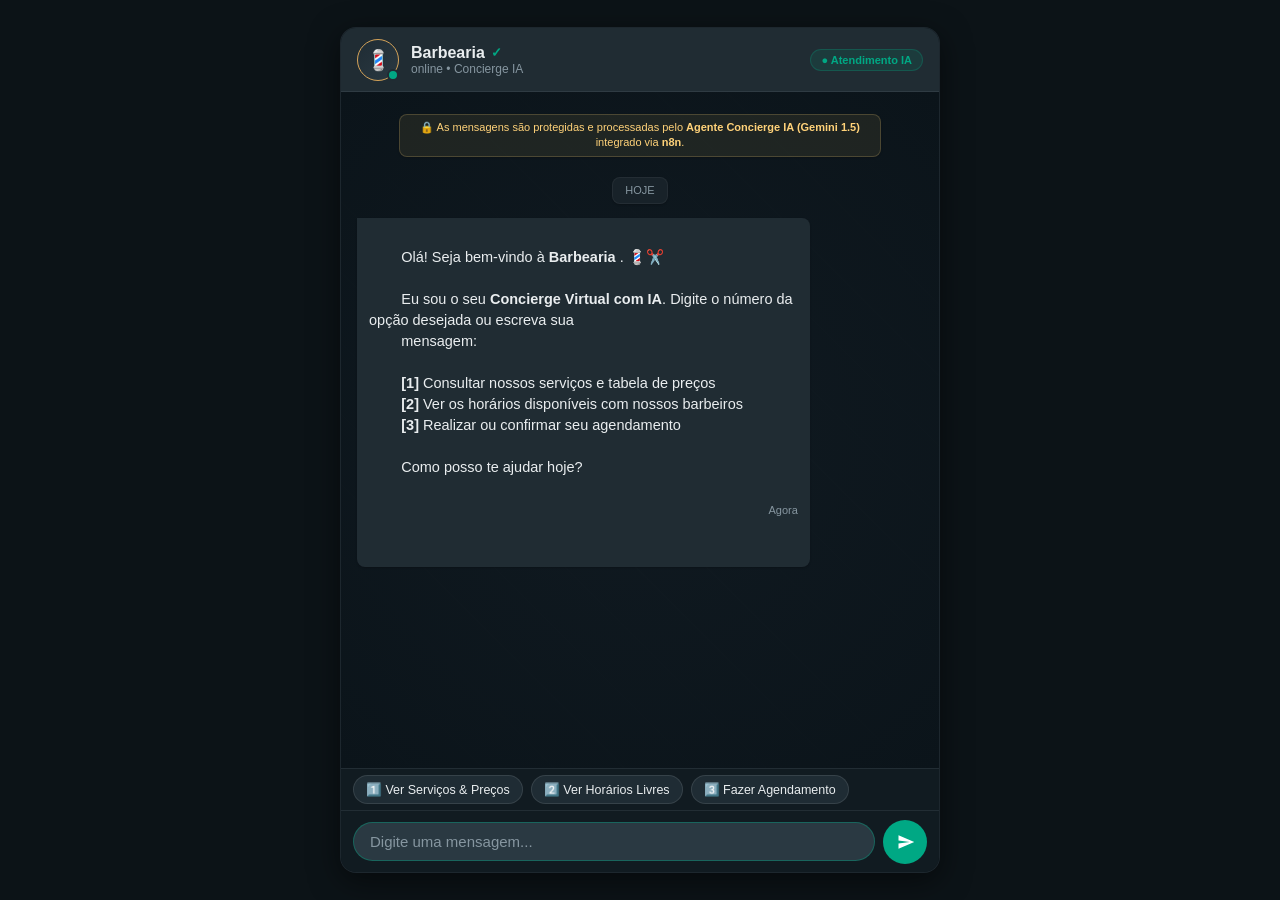
<file: index.html>
<!DOCTYPE html>
<html lang="pt-BR">

<head>
  <meta charset="UTF-8" />
  <meta http-equiv="refresh" content="0; url=./frontend/" />
  <title>Barbearia • Carregando...</title>
  <script>
    window.location.replace("./frontend/");
  </script>
</head>

<body
  style="background:#0b141a; color:#e9edef; font-family:system-ui; display:flex; justify-content:center; align-items:center; height:100vh; margin:0;">
  <p>Redirecionando para o Atendente Virtual... <a href="./frontend/" style="color:#00a884;">Clique aqui</a> caso não
    seja redirecionado.</p>
</body>

</html>
</file>
<file: frontend/styles.css>
/* WhatsApp Web Dark Theme */
:root {
  --wa-bg: #0c1317;
  --wa-chat-bg: #0b141a;
  --wa-header: #202c33;
  --wa-panel-bg: #111b21;
  --wa-incoming: #202c33;
  --wa-outgoing: #005c4b;
  --wa-text: #e9edef;
  --wa-text-muted: #8696a0;
  --wa-accent: #00a884;
  --wa-gold: #d4a359;
  --wa-blue-check: #53bdeb;
  --wa-border: rgba(134, 150, 160, 0.15);
  --wa-input-bg: #2a3942;
  --wa-badge-bg: #182229;
}

* {
  box-sizing: border-box;
  margin: 0;
  padding: 0;
}

body {
  font-family: -apple-system, BlinkMacSystemFont, "Segoe UI", Roboto, Helvetica, Arial, sans-serif;
  background-color: var(--wa-bg);
  color: var(--wa-text);
  height: 100vh;
  display: flex;
  justify-content: center;
  align-items: center;
  overflow: hidden;
}

.chat-app {
  width: 100%;
  max-width: 600px;
  height: 100vh;
  display: flex;
  flex-direction: column;
  background: var(--wa-chat-bg);
  box-shadow: 0 8px 30px rgba(0, 0, 0, 0.5);
  position: relative;
}

@media (min-width: 650px) {
  .chat-app {
    height: 94vh;
    border-radius: 16px;
    overflow: hidden;
    border: 1px solid var(--wa-border);
  }
}

/* Header */
.chat-header {
  height: 64px;
  background: var(--wa-header);
  display: flex;
  align-items: center;
  justify-content: space-between;
  padding: 0 16px;
  border-bottom: 1px solid var(--wa-border);
  z-index: 10;
}

.header-left {
  display: flex;
  align-items: center;
  gap: 12px;
}

.avatar-container {
  position: relative;
}

.avatar {
  width: 42px;
  height: 42px;
  border-radius: 50%;
  background: linear-gradient(135deg, #1f2c34, #2a3942);
  border: 1px solid var(--wa-gold);
  display: flex;
  align-items: center;
  justify-content: center;
  font-size: 20px;
}

.online-badge {
  position: absolute;
  bottom: 0;
  right: 0;
  width: 12px;
  height: 12px;
  background: var(--wa-accent);
  border-radius: 50%;
  border: 2px solid var(--wa-header);
}

.contact-info {
  display: flex;
  flex-direction: column;
}

.contact-name {
  font-size: 16px;
  font-weight: 600;
  color: var(--wa-text);
  display: flex;
  align-items: center;
  gap: 6px;
}

.verified-icon {
  color: var(--wa-accent);
  font-size: 13px;
}

.contact-status {
  font-size: 12px;
  color: var(--wa-text-muted);
  transition: color 0.2s;
}

.contact-status.typing {
  color: var(--wa-accent);
  font-weight: 600;
}

.header-right {
  display: flex;
  align-items: center;
  gap: 8px;
}

.status-pill {
  font-size: 11px;
  font-weight: 600;
  color: var(--wa-accent);
  background: rgba(0, 168, 132, 0.12);
  padding: 4px 10px;
  border-radius: 12px;
  border: 1px solid rgba(0, 168, 132, 0.25);
  display: inline-flex;
  align-items: center;
  gap: 5px;
}

/* Chat Messages Area */
.chat-messages {
  flex: 1;
  overflow-y: auto;
  padding: 16px 16px 8px;
  display: flex;
  flex-direction: column;
  gap: 8px;
  background: 
    radial-gradient(circle at 50% 50%, rgba(20, 30, 38, 0.6) 0%, rgba(11, 20, 26, 0.95) 100%),
    repeating-linear-gradient(45deg, rgba(255,255,255,0.015) 0, rgba(255,255,255,0.015) 1px, transparent 0, transparent 50px);
}

.chat-messages::-webkit-scrollbar {
  width: 6px;
}

.chat-messages::-webkit-scrollbar-thumb {
  background: rgba(255, 255, 255, 0.15);
  border-radius: 3px;
}

/* Day & Security Badges */
.system-badge {
  align-self: center;
  background: var(--wa-badge-bg);
  color: var(--wa-text-muted);
  font-size: 11px;
  padding: 5px 12px;
  border-radius: 8px;
  text-align: center;
  margin: 6px 0;
  box-shadow: 0 1px 2px rgba(0, 0, 0, 0.2);
  border: 1px solid rgba(255, 255, 255, 0.05);
  max-width: 85%;
  line-height: 1.4;
}

.security-badge {
  color: #ffd279;
  background: rgba(255, 210, 121, 0.08);
  border: 1px solid rgba(255, 210, 121, 0.2);
}

/* Message Bubbles */
.message-bubble {
  max-width: 80%;
  padding: 8px 12px 6px;
  border-radius: 8px;
  font-size: 14.5px;
  line-height: 1.45;
  position: relative;
  word-wrap: break-word;
  white-space: pre-wrap;
  animation: fadeIn 0.15s ease-out;
  box-shadow: 0 1px 2px rgba(0, 0, 0, 0.2);
}

@keyframes fadeIn {
  from { opacity: 0; transform: translateY(4px); }
  to { opacity: 1; transform: translateY(0); }
}

.message-incoming {
  align-self: flex-start;
  background: var(--wa-incoming);
  color: var(--wa-text);
  border-top-left-radius: 0;
}

.message-outgoing {
  align-self: flex-end;
  background: var(--wa-outgoing);
  color: var(--wa-text);
  border-top-right-radius: 0;
}

.message-meta {
  display: flex;
  align-items: center;
  justify-content: flex-end;
  gap: 4px;
  margin-top: 4px;
  font-size: 11px;
  color: var(--wa-text-muted);
}

.check-icon {
  font-size: 13px;
  color: var(--wa-blue-check);
  font-weight: bold;
}

/* Quick Suggestion Chips */
.quick-chips-container {
  padding: 6px 12px;
  display: flex;
  gap: 8px;
  overflow-x: auto;
  white-space: nowrap;
  background: var(--wa-panel-bg);
  border-top: 1px solid var(--wa-border);
}

.quick-chips-container::-webkit-scrollbar {
  display: none;
}

.chip-btn {
  background: #1f2c34;
  border: 1px solid rgba(255, 255, 255, 0.1);
  color: var(--wa-text);
  padding: 6px 12px;
  border-radius: 16px;
  font-size: 12.5px;
  cursor: pointer;
  transition: all 0.2s;
  flex-shrink: 0;
  display: flex;
  align-items: center;
  gap: 6px;
}

.chip-btn:hover {
  background: #2a3942;
  border-color: var(--wa-accent);
  color: var(--wa-accent);
}

/* Typing Indicator */
.typing-bubble {
  align-self: flex-start;
  background: var(--wa-incoming);
  padding: 10px 14px;
  border-radius: 12px;
  border-top-left-radius: 0;
  display: flex;
  align-items: center;
  gap: 4px;
}

.typing-dot {
  width: 7px;
  height: 7px;
  border-radius: 50%;
  background: var(--wa-text-muted);
  animation: typing 1.4s infinite ease-in-out;
}

.typing-dot:nth-child(1) { animation-delay: 0s; }
.typing-dot:nth-child(2) { animation-delay: 0.2s; }
.typing-dot:nth-child(3) { animation-delay: 0.4s; }

@keyframes typing {
  0%, 60%, 100% { transform: translateY(0); opacity: 0.4; }
  30% { transform: translateY(-5px); opacity: 1; }
}

/* Input Area */
.chat-input-area {
  min-height: 62px;
  background: var(--wa-panel-bg);
  display: flex;
  align-items: center;
  padding: 8px 12px;
  gap: 8px;
  border-top: 1px solid var(--wa-border);
}

.chat-input {
  flex: 1;
  background: var(--wa-input-bg);
  border: 1px solid transparent;
  border-radius: 20px;
  padding: 10px 16px;
  color: var(--wa-text);
  font-size: 15px;
  outline: none;
  transition: border-color 0.2s;
}

.chat-input::placeholder {
  color: var(--wa-text-muted);
}

.chat-input:focus {
  border-color: rgba(0, 168, 132, 0.4);
}

.send-btn {
  width: 44px;
  height: 44px;
  border-radius: 50%;
  background: var(--wa-accent);
  border: none;
  color: #fff;
  display: flex;
  align-items: center;
  justify-content: center;
  cursor: pointer;
  transition: transform 0.15s, background 0.15s;
  flex-shrink: 0;
}

.send-btn:hover {
  background: #00bf96;
  transform: scale(1.04);
}

.send-btn:active {
  transform: scale(0.95);
}

.send-btn svg {
  width: 18px;
  height: 18px;
  fill: currentColor;
  margin-left: 2px;
}
</file>
